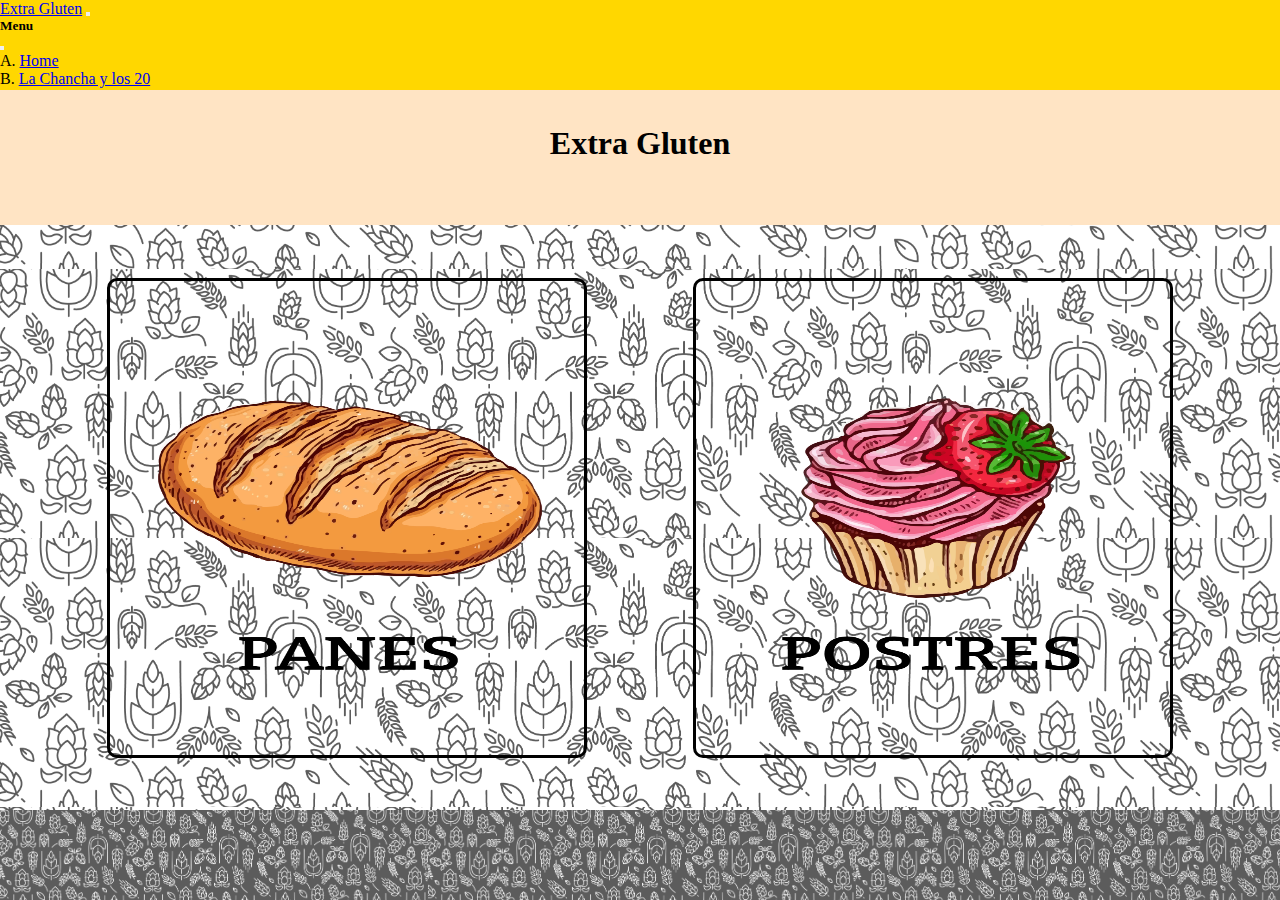
<file: index.html>
<!DOCTYPE html>
<html lang="en">
<head>
    <meta charset="UTF-8">
    <meta name="viewport" content="width=device-width, initial-scale=1.0">
    <title>home extra gluten</title>
    <link href="https://cdn.jsdelivr.net/npm/bootstrap@5.3.1/dist/css/bootstrap.min.css" rel="stylesheet" 
    integrity="sha384-4bw+/aepP/YC94hEpVNVgiZdgIC5+VKNBQNGCHeKRQN+PtmoHDEXuppvnDJzQIu9" crossorigin="anonymous">
    <link rel="shortcut icon" href="assets/icon/favicon.ico" type="image/x-icon">
    <link rel="stylesheet" href="./css/style.css">
</head>
<body>
    <nav class="navbar bg-body-tertiary fixed-top">
        <div class="container-fluid">
          <a class="navbar-brand" href="../index.html">Extra Gluten</a>
          <button class="navbar-toggler" type="button" data-bs-toggle="offcanvas" data-bs-target="#offcanvasNavbar" aria-controls="offcanvasNavbar" aria-label="Toggle navigation">
            <span class="navbar-toggler-icon"></span>
          </button>
          <div class="offcanvas offcanvas-end" tabindex="-1" id="offcanvasNavbar" aria-labelledby="offcanvasNavbarLabel">
            <div class="offcanvas-header">
              <h5 class="offcanvas-title" id="offcanvasNavbarLabel">Menu</h5>
              <button type="button" class="btn-close" data-bs-dismiss="offcanvas" aria-label="Close"></button>
            </div>
            <div class="offcanvas-body">
              <ul class="navbar-nav justify-content-end flex-grow-1 pe-3">
                <li class="nav-item">
                  <a class="nav-link active" aria-current="page" href="../index.html">Home</a>
                </li>
                <li class="nav-item">
                  <a class="nav-link" href="https://www.youtube.com/@LaChanchaylos20">La Chancha y los 20</a>
                </li>
                <li class="nav-item dropdown">
                  <a class="nav-link dropdown-toggle" href="#" role="button" data-bs-toggle="dropdown" aria-expanded="false">
                    Todas las recetas
                  </a>
                  <ul class="dropdown-menu">
                    <li><a class="dropdown-item" href="./pages/grisines.html">Grisines</a></li>
                    <li><a class="dropdown-item" href="./pages/facturas_de_manteca.html">Facturas de manteca</a></li>
                    <li><a class="dropdown-item" href="./pages/pan_de_viena.html">Pan de viena</a></li>
                    <li><a class="dropdown-item" href="./pages/budin_de_limon.html">Budin de limon</a></li>
                    <li><a class="dropdown-item" href="./pages/volcan_de_cholate.html">Volcan de chocolate</a></li>
                    <li><a class="dropdown-item" href="./pages/madalenas.html">Madalenas</a></li>
                  </ul>
                </li>
              </ul>             
            </div>
          </div>
        </div>
      </nav>


  <header><h1>Extra Gluten</h1></header>



    <main>
        <section class="secUno"><a href="./pages/panderia.html"><img src="./assets/img/panes-02.png" alt="link a Panaderia" width="480px" height="480px"></a></section>
        <section class="secDos"><a href="./pages/pasteleria.html"><img src="./assets/img/postres-03.png" alt="link a postres" width="480px" height="480px"></a></section>
    </main>



    <footer></footer>
    <script src="https://cdn.jsdelivr.net/npm/bootstrap@5.3.1/dist/js/bootstrap.bundle.min.js" 
    integrity="sha384-HwwvtgBNo3bZJJLYd8oVXjrBZt8cqVSpeBNS5n7C8IVInixGAoxmnlMuBnhbgrkm" crossorigin="anonymous"></script>
</body>
</html>
</file>
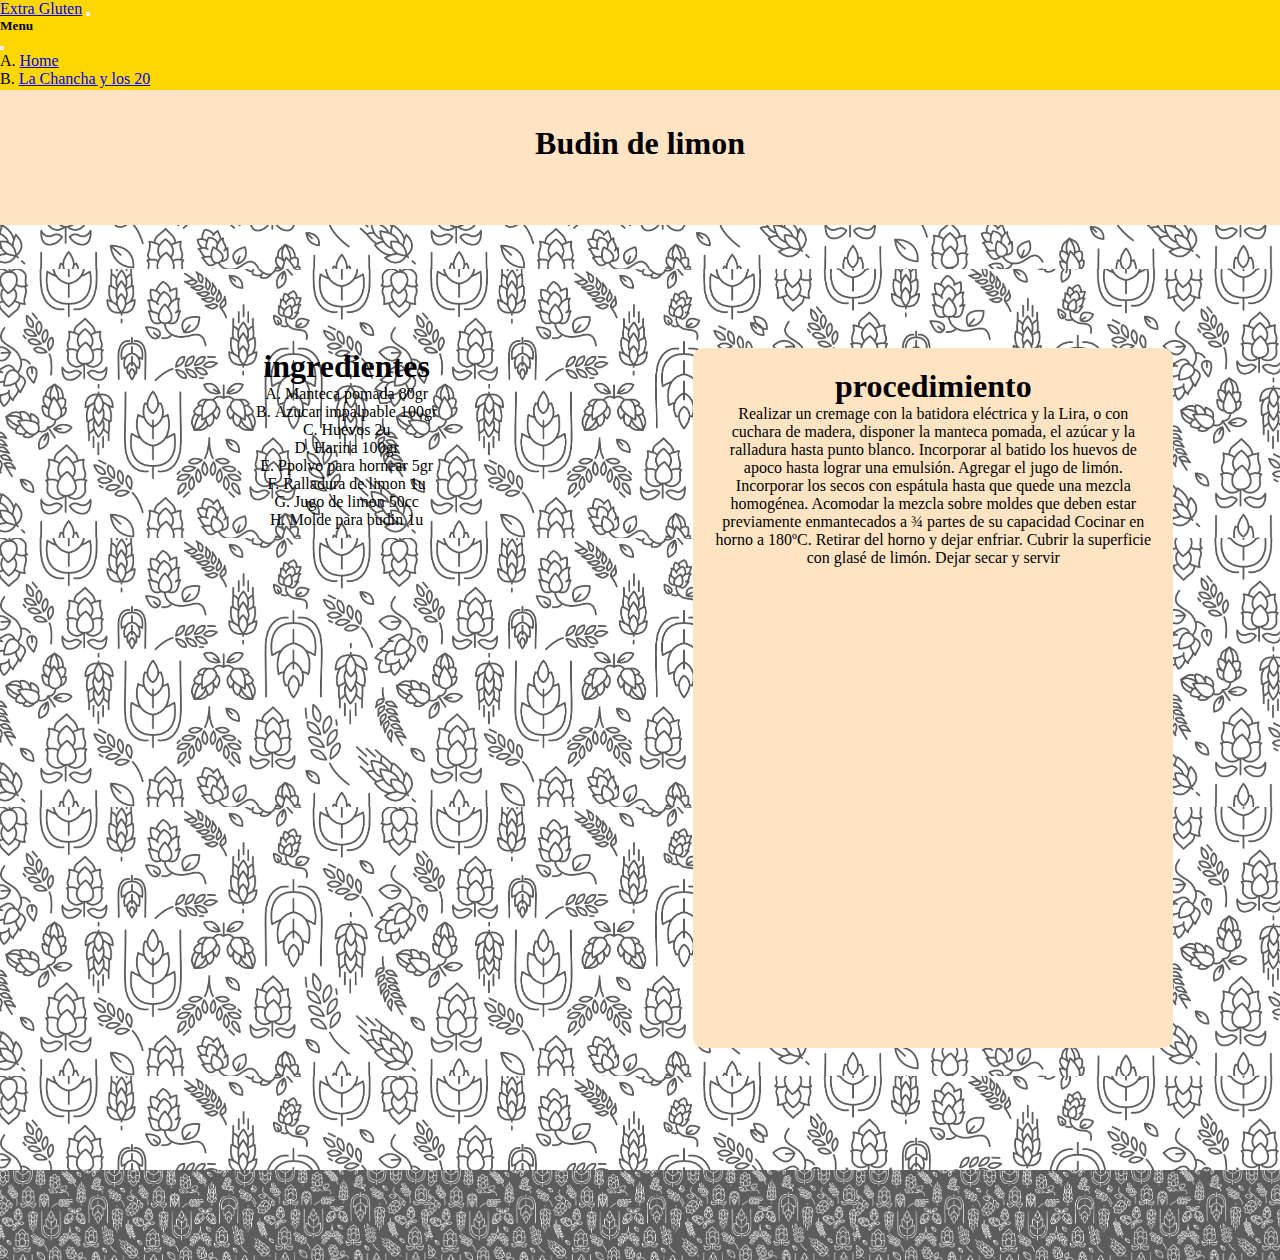
<file: pages/budin_de_limon.html>
<!DOCTYPE html>
<html lang="en">

<head>
    <meta charset="UTF-8">
    <meta name="viewport" content="width=device-width, initial-scale=1.0">
    <title>budin de limon</title>
    <link href="https://cdn.jsdelivr.net/npm/bootstrap@5.3.1/dist/css/bootstrap.min.css" rel="stylesheet"
        integrity="sha384-4bw+/aepP/YC94hEpVNVgiZdgIC5+VKNBQNGCHeKRQN+PtmoHDEXuppvnDJzQIu9" crossorigin="anonymous">
    <link rel="stylesheet" href="../css/style.css">
</head>

<body class="bodyDos">
    <nav class="navbar bg-body-tertiary fixed-top">
        <div class="container-fluid">
            <a class="navbar-brand" href="../index.html">Extra Gluten</a>
            <button class="navbar-toggler" type="button" data-bs-toggle="offcanvas" data-bs-target="#offcanvasNavbar"
                aria-controls="offcanvasNavbar" aria-label="Toggle navigation">
                <span class="navbar-toggler-icon"></span>
            </button>
            <div class="offcanvas offcanvas-end" tabindex="-1" id="offcanvasNavbar"
                aria-labelledby="offcanvasNavbarLabel">
                <div class="offcanvas-header">
                    <h5 class="offcanvas-title" id="offcanvasNavbarLabel">Menu</h5>
                    <button type="button" class="btn-close" data-bs-dismiss="offcanvas" aria-label="Close"></button>
                </div>
                <div class="offcanvas-body">
                    <ul class="navbar-nav justify-content-end flex-grow-1 pe-3">
                        <li class="nav-item">
                            <a class="nav-link active" aria-current="page" href="../index.html">Home</a>
                        </li>
                        <li class="nav-item">
                            <a class="nav-link" href="https://www.youtube.com/@LaChanchaylos20">La Chancha y los 20</a>
                        </li>
                        <li class="nav-item dropdown">
                            <a class="nav-link dropdown-toggle" href="#" role="button" data-bs-toggle="dropdown"
                                aria-expanded="false">
                                Todas las recetas
                            </a>
                            <ul class="dropdown-menu">
                                <li><a class="dropdown-item" href="./grisines.html">Grisines</a></li>
                                <li><a class="dropdown-item" href="./facturas_de_manteca.html">Facturas de manteca</a>
                                </li>
                                <li><a class="dropdown-item" href="./pan_de_viena.html">Pan de viena</a></li>
                                <li><a class="dropdown-item" href="./budin_de_limon.html">Budin de limon</a></li>
                                <li><a class="dropdown-item" href="./volcan_de_cholate.html">Volcan de chocolate</a>
                                </li>
                                <li><a class="dropdown-item" href="./madalenas.html">Madalenas</a></li>
                            </ul>
                        </li>
                    </ul>
                </div>
            </div>
        </div>
    </nav>



    <header>
        <h1>Budin de limon</h1>
    </header>



    <main class="recetas">
        <section class="ingredientes">
            <h1>ingredientes</h1>
            <ul class="list-group">
                <li class="list-group-item d-flex justify-content-between align-items-center">
                    Manteca pomada
                    <span class="badge bg-primary rounded-pill">80gr</span>
                </li>
                <li class="list-group-item d-flex justify-content-between align-items-center">
                    Azucar impalpable
                    <span class="badge bg-primary rounded-pill">100gr</span>
                </li>
                <li class="list-group-item d-flex justify-content-between align-items-center">
                    Huevos
                    <span class="badge bg-primary rounded-pill">2u</span>
                </li>
                <li class="list-group-item d-flex justify-content-between align-items-center">
                    Harina
                    <span class="badge bg-primary rounded-pill">100gr</span>
                </li>
                <li class="list-group-item d-flex justify-content-between align-items-center">
                    Ppolvo para hornear
                    <span class="badge bg-primary rounded-pill">5gr</span>
                </li>
                <li class="list-group-item d-flex justify-content-between align-items-center">
                    Ralladura de limon
                    <span class="badge bg-primary rounded-pill">1u</span>
                </li>
                <li class="list-group-item d-flex justify-content-between align-items-center">
                    Jugo de limon
                    <span class="badge bg-primary rounded-pill">50cc</span>
                </li>
                <li class="list-group-item d-flex justify-content-between align-items-center">
                    Molde para budin
                    <span class="badge bg-primary rounded-pill">1u</span>
                </li>

            </ul>
        </section>






        <section class="procedimiento">
            <h1>procedimiento</h1>
            <p>Realizar un cremage con la batidora eléctrica y la Lira, o con
                cuchara de madera, disponer la manteca pomada, el azúcar y
                la ralladura hasta punto blanco.
                Incorporar al batido los huevos de apoco hasta lograr una
                emulsión.
                Agregar el jugo de limón.
                Incorporar los secos con espátula hasta que quede una mezcla
                homogénea.
                Acomodar la mezcla sobre moldes que deben estar
                previamente enmantecados a ¾ partes de su capacidad
                Cocinar en horno a 180ºC.
                Retirar del horno y dejar enfriar. Cubrir la superficie con glasé de
                limón. Dejar secar y servir</p>



        </section>
    </main>



    <footer></footer>
    <script src="https://cdn.jsdelivr.net/npm/bootstrap@5.3.1/dist/js/bootstrap.bundle.min.js"
        integrity="sha384-HwwvtgBNo3bZJJLYd8oVXjrBZt8cqVSpeBNS5n7C8IVInixGAoxmnlMuBnhbgrkm"
        crossorigin="anonymous"></script>
</body>
</body>

</html>
</file>
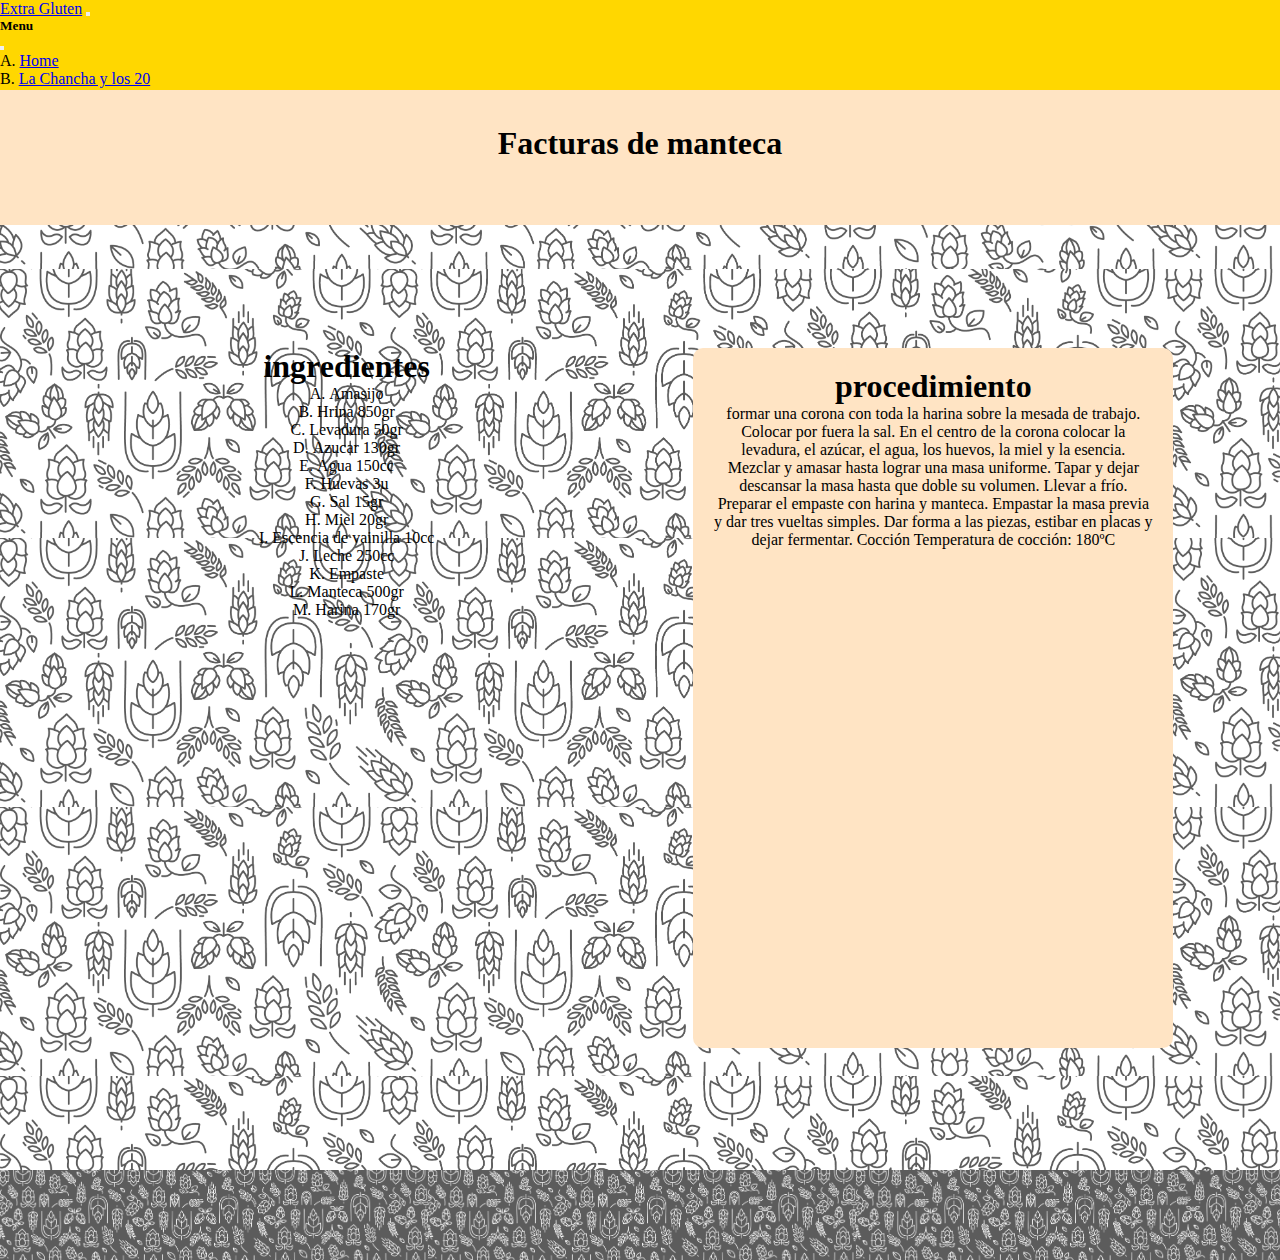
<file: pages/facturas_de_manteca.html>
<!DOCTYPE html>
<html lang="en">

<head>
    <meta charset="UTF-8">
    <meta name="viewport" content="width=device-width, initial-scale=1.0">
    <title>facturas de manteca</title>
    <link href="https://cdn.jsdelivr.net/npm/bootstrap@5.3.1/dist/css/bootstrap.min.css" rel="stylesheet"
        integrity="sha384-4bw+/aepP/YC94hEpVNVgiZdgIC5+VKNBQNGCHeKRQN+PtmoHDEXuppvnDJzQIu9" crossorigin="anonymous">
    <link rel="stylesheet" href="../css/style.css">
</head>

<body class="bodyDos">
    <nav class="navbar bg-body-tertiary fixed-top">
        <div class="container-fluid">
            <a class="navbar-brand" href="../index.html">Extra Gluten</a>
            <button class="navbar-toggler" type="button" data-bs-toggle="offcanvas" data-bs-target="#offcanvasNavbar"
                aria-controls="offcanvasNavbar" aria-label="Toggle navigation">
                <span class="navbar-toggler-icon"></span>
            </button>
            <div class="offcanvas offcanvas-end" tabindex="-1" id="offcanvasNavbar"
                aria-labelledby="offcanvasNavbarLabel">
                <div class="offcanvas-header">
                    <h5 class="offcanvas-title" id="offcanvasNavbarLabel">Menu</h5>
                    <button type="button" class="btn-close" data-bs-dismiss="offcanvas" aria-label="Close"></button>
                </div>
                <div class="offcanvas-body">
                    <ul class="navbar-nav justify-content-end flex-grow-1 pe-3">
                        <li class="nav-item">
                            <a class="nav-link active" aria-current="page" href="../index.html">Home</a>
                        </li>
                        <li class="nav-item">
                            <a class="nav-link" href="https://www.youtube.com/@LaChanchaylos20">La Chancha y los 20</a>
                        </li>
                        <li class="nav-item dropdown">
                            <a class="nav-link dropdown-toggle" href="#" role="button" data-bs-toggle="dropdown"
                                aria-expanded="false">
                                Todas las recetas
                            </a>
                            <ul class="dropdown-menu">
                                <li><a class="dropdown-item" href="./grisines.html">Grisines</a></li>
                                <li><a class="dropdown-item" href="./facturas_de_manteca.html">Facturas de manteca</a>
                                </li>
                                <li><a class="dropdown-item" href="./pan_de_viena.html">Pan de viena</a></li>
                                <li><a class="dropdown-item" href="./budin_de_limon.html">Budin de limon</a></li>
                                <li><a class="dropdown-item" href="./volcan_de_cholate.html">Volcan de chocolate</a>
                                </li>
                                <li><a class="dropdown-item" href="./madalenas.html">Madalenas</a></li>
                            </ul>
                        </li>
                    </ul>
                </div>
            </div>
        </div>
    </nav>



    <header>
        <h1>Facturas de manteca</h1>
    </header>



    <main class="recetas">
        <section class="ingredientes">
            <h1>ingredientes</h1>
            <ul class="list-group">
                <li class="list-group-item list-group-item-info">Amasijo</li>

                </li>
                <li class="list-group-item d-flex justify-content-between align-items-center">
                    Hrina
                    <span class="badge bg-primary rounded-pill">850gr</span>
                </li>
                <li class="list-group-item d-flex justify-content-between align-items-center">
                    Levadura
                    <span class="badge bg-primary rounded-pill">50gr</span>
                </li>
                <li class="list-group-item d-flex justify-content-between align-items-center">
                    Azucar
                    <span class="badge bg-primary rounded-pill">130gr</span>
                </li>
                <li class="list-group-item d-flex justify-content-between align-items-center">
                    Agua
                    <span class="badge bg-primary rounded-pill">150cc</span>
                </li>
                <li class="list-group-item d-flex justify-content-between align-items-center">
                    Huevas
                    <span class="badge bg-primary rounded-pill">3u</span>
                </li>
                <li class="list-group-item d-flex justify-content-between align-items-center">
                    Sal
                    <span class="badge bg-primary rounded-pill">15gr</span>
                </li>
                <li class="list-group-item d-flex justify-content-between align-items-center">
                    Miel
                    <span class="badge bg-primary rounded-pill">20gr</span>
                </li>
                <li class="list-group-item d-flex justify-content-between align-items-center">
                    Escencia de vainilla
                    <span class="badge bg-primary rounded-pill">10cc</span>
                </li>
                <li class="list-group-item d-flex justify-content-between align-items-center">
                    Leche
                    <span class="badge bg-primary rounded-pill">250cc</span>
                </li>
                <li class="list-group-item list-group-item-info">Empaste</li>

                <li class="list-group-item d-flex justify-content-between align-items-center">
                    Manteca
                    <span class="badge bg-primary rounded-pill">500gr</span>
                </li>
                <li class="list-group-item d-flex justify-content-between align-items-center">
                    Harina
                    <span class="badge bg-primary rounded-pill">170gr</span>
                </li>


            </ul>


        </section>





        <section class="procedimiento">
            <h1>procedimiento</h1>
            <p>formar una corona con toda la harina sobre la
                mesada de trabajo. Colocar por fuera la sal.
                En el centro de la corona colocar la levadura, el
                azúcar, el agua, los huevos, la miel y la esencia.
                Mezclar y amasar hasta lograr una masa uniforme.
                Tapar y dejar descansar la masa hasta que doble
                su volumen. Llevar a frío.
                Preparar el empaste con harina y manteca.
                Empastar la masa previa y dar tres vueltas simples.
                Dar forma a las piezas, estibar en placas y dejar
                fermentar.
                Cocción
                Temperatura de cocción: 180ºC</p>



        </section>
    </main>



    <footer></footer>
    <script src="https://cdn.jsdelivr.net/npm/bootstrap@5.3.1/dist/js/bootstrap.bundle.min.js"
        integrity="sha384-HwwvtgBNo3bZJJLYd8oVXjrBZt8cqVSpeBNS5n7C8IVInixGAoxmnlMuBnhbgrkm"
        crossorigin="anonymous"></script>
</body>
</body>

</html>
</file>
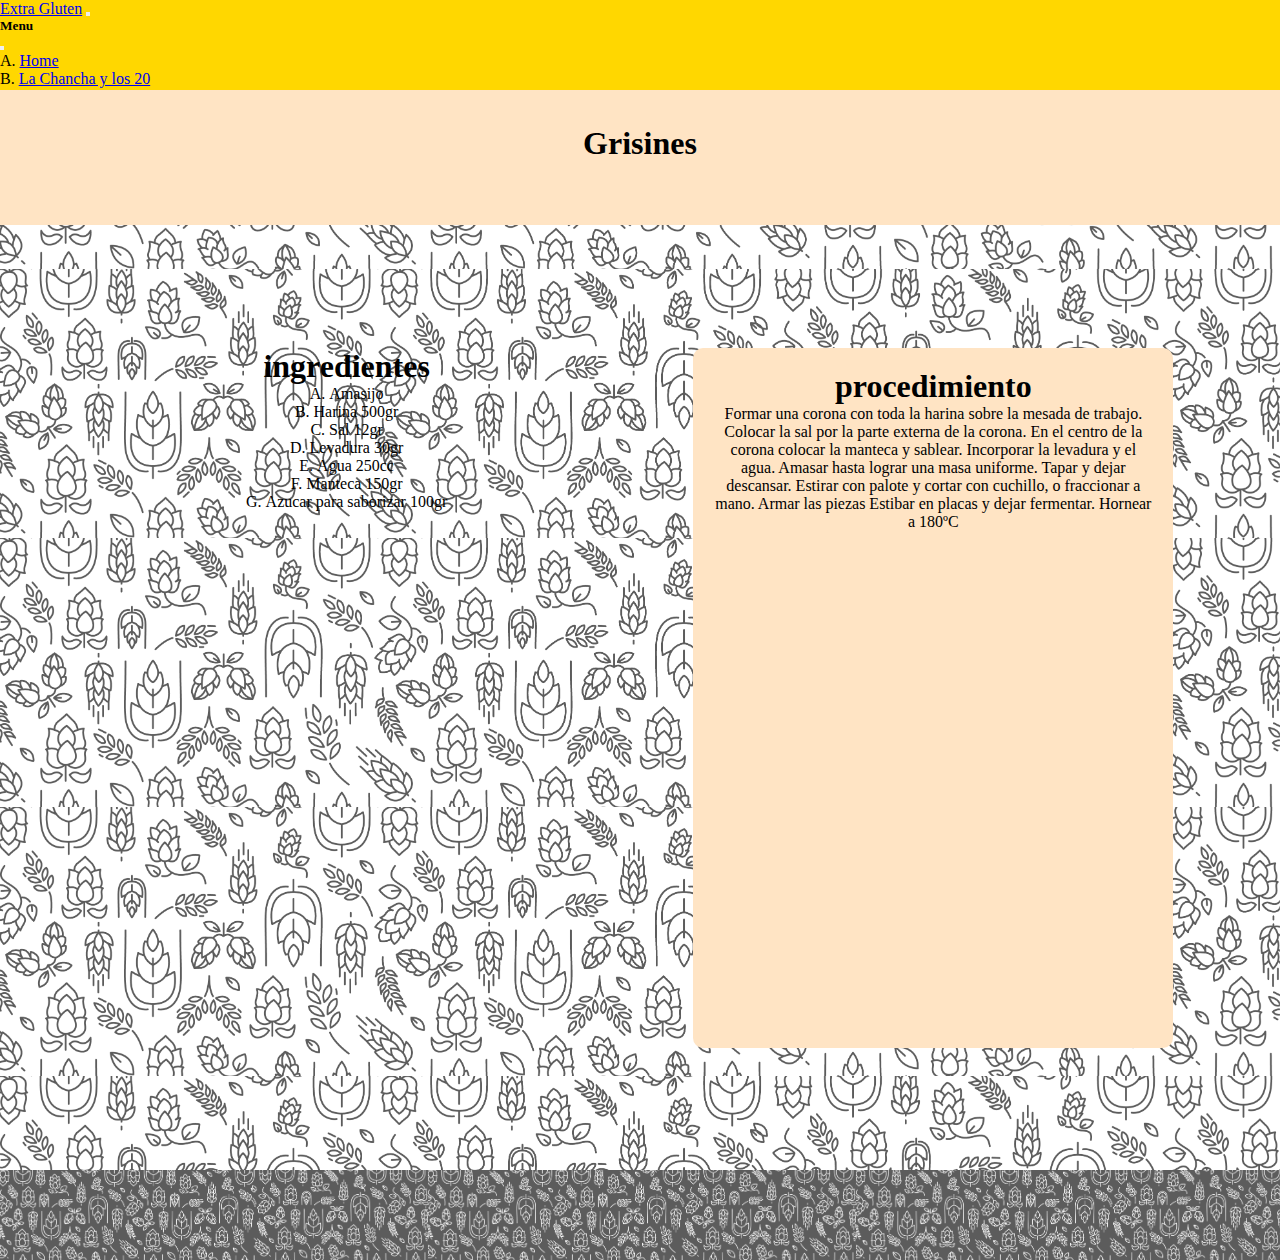
<file: pages/grisines.html>
<!DOCTYPE html>
<html lang="en">

<head>
    <meta charset="UTF-8">
    <meta name="viewport" content="width=device-width, initial-scale=1.0">
    <title>grisines</title>
    <link href="https://cdn.jsdelivr.net/npm/bootstrap@5.3.1/dist/css/bootstrap.min.css" rel="stylesheet"
        integrity="sha384-4bw+/aepP/YC94hEpVNVgiZdgIC5+VKNBQNGCHeKRQN+PtmoHDEXuppvnDJzQIu9" crossorigin="anonymous">
    <link rel="stylesheet" href="../css/style.css">
</head>

<body class="bodyDos">
    <nav class="navbar bg-body-tertiary fixed-top">
        <div class="container-fluid">
            <a class="navbar-brand" href="../index.html">Extra Gluten</a>
            <button class="navbar-toggler" type="button" data-bs-toggle="offcanvas" data-bs-target="#offcanvasNavbar"
                aria-controls="offcanvasNavbar" aria-label="Toggle navigation">
                <span class="navbar-toggler-icon"></span>
            </button>
            <div class="offcanvas offcanvas-end" tabindex="-1" id="offcanvasNavbar"
                aria-labelledby="offcanvasNavbarLabel">
                <div class="offcanvas-header">
                    <h5 class="offcanvas-title" id="offcanvasNavbarLabel">Menu</h5>
                    <button type="button" class="btn-close" data-bs-dismiss="offcanvas" aria-label="Close"></button>
                </div>
                <div class="offcanvas-body">
                    <ul class="navbar-nav justify-content-end flex-grow-1 pe-3">
                        <li class="nav-item">
                            <a class="nav-link active" aria-current="page" href="../index.html">Home</a>
                        </li>
                        <li class="nav-item">
                            <a class="nav-link" href="https://www.youtube.com/@LaChanchaylos20">La Chancha y los 20</a>
                        </li>
                        <li class="nav-item dropdown">
                            <a class="nav-link dropdown-toggle" href="#" role="button" data-bs-toggle="dropdown"
                                aria-expanded="false">
                                Todas las recetas
                            </a>
                            <ul class="dropdown-menu">
                                <li><a class="dropdown-item" href="./grisines.html">Grisines</a></li>
                                <li><a class="dropdown-item" href="./facturas_de_manteca.html">Facturas de manteca</a>
                                </li>
                                <li><a class="dropdown-item" href="./pan_de_viena.html">Pan de viena</a></li>
                                <li><a class="dropdown-item" href="./budin_de_limon.html">Budin de limon</a></li>
                                <li><a class="dropdown-item" href="./volcan_de_cholate.html">Volcan de chocolate</a>
                                </li>
                                <li><a class="dropdown-item" href="./madalenas.html">Madalenas</a></li>
                            </ul>
                        </li>
                    </ul>
                </div>
            </div>
        </div>
    </nav>



    <header>
        <h1>Grisines</h1>
    </header>



    <main class="recetas">
        <section class="ingredientes">
            <h1>ingredientes</h1>
            <ul class="list-group">
                <li class="list-group-item list-group-item-info">Amasijo</li>


                </li>
                <li class="list-group-item d-flex justify-content-between align-items-center">
                    Harina
                    <span class="badge bg-primary rounded-pill">500gr</span>
                </li>
                <li class="list-group-item d-flex justify-content-between align-items-center">
                    Sal
                    <span class="badge bg-primary rounded-pill">12gr</span>
                </li>
                <li class="list-group-item d-flex justify-content-between align-items-center">
                    Levadura
                    <span class="badge bg-primary rounded-pill">30gr</span>
                </li>
                <li class="list-group-item d-flex justify-content-between align-items-center">
                    Agua
                    <span class="badge bg-primary rounded-pill">250cc</span>
                </li>
                <li class="list-group-item d-flex justify-content-between align-items-center">
                    Manteca
                    <span class="badge bg-primary rounded-pill">150gr</span>
                </li>
                <li class="list-group-item d-flex justify-content-between align-items-center">
                    Azucar para saborizar
                    <span class="badge bg-primary rounded-pill">100gr</span>
                </li>
            </ul>


        </section>



        <section class="procedimiento">
            <h1>procedimiento</h1>
            <p>Formar una corona con toda la harina sobre la
                mesada de trabajo.
                Colocar la sal por la parte externa de la corona.
                En el centro de la corona colocar la manteca y
                sablear. Incorporar la levadura y el agua.
                Amasar hasta lograr una masa uniforme.
                Tapar y dejar descansar.
                Estirar con palote y cortar con cuchillo, o fraccionar
                a mano. Armar las piezas
                Estibar en placas y dejar fermentar.
                Hornear a 180ºC

            </p>



        </section>
    </main>



    <footer></footer>
    <script src="https://cdn.jsdelivr.net/npm/bootstrap@5.3.1/dist/js/bootstrap.bundle.min.js"
        integrity="sha384-HwwvtgBNo3bZJJLYd8oVXjrBZt8cqVSpeBNS5n7C8IVInixGAoxmnlMuBnhbgrkm"
        crossorigin="anonymous"></script>
</body>
</body>

</html>
</file>
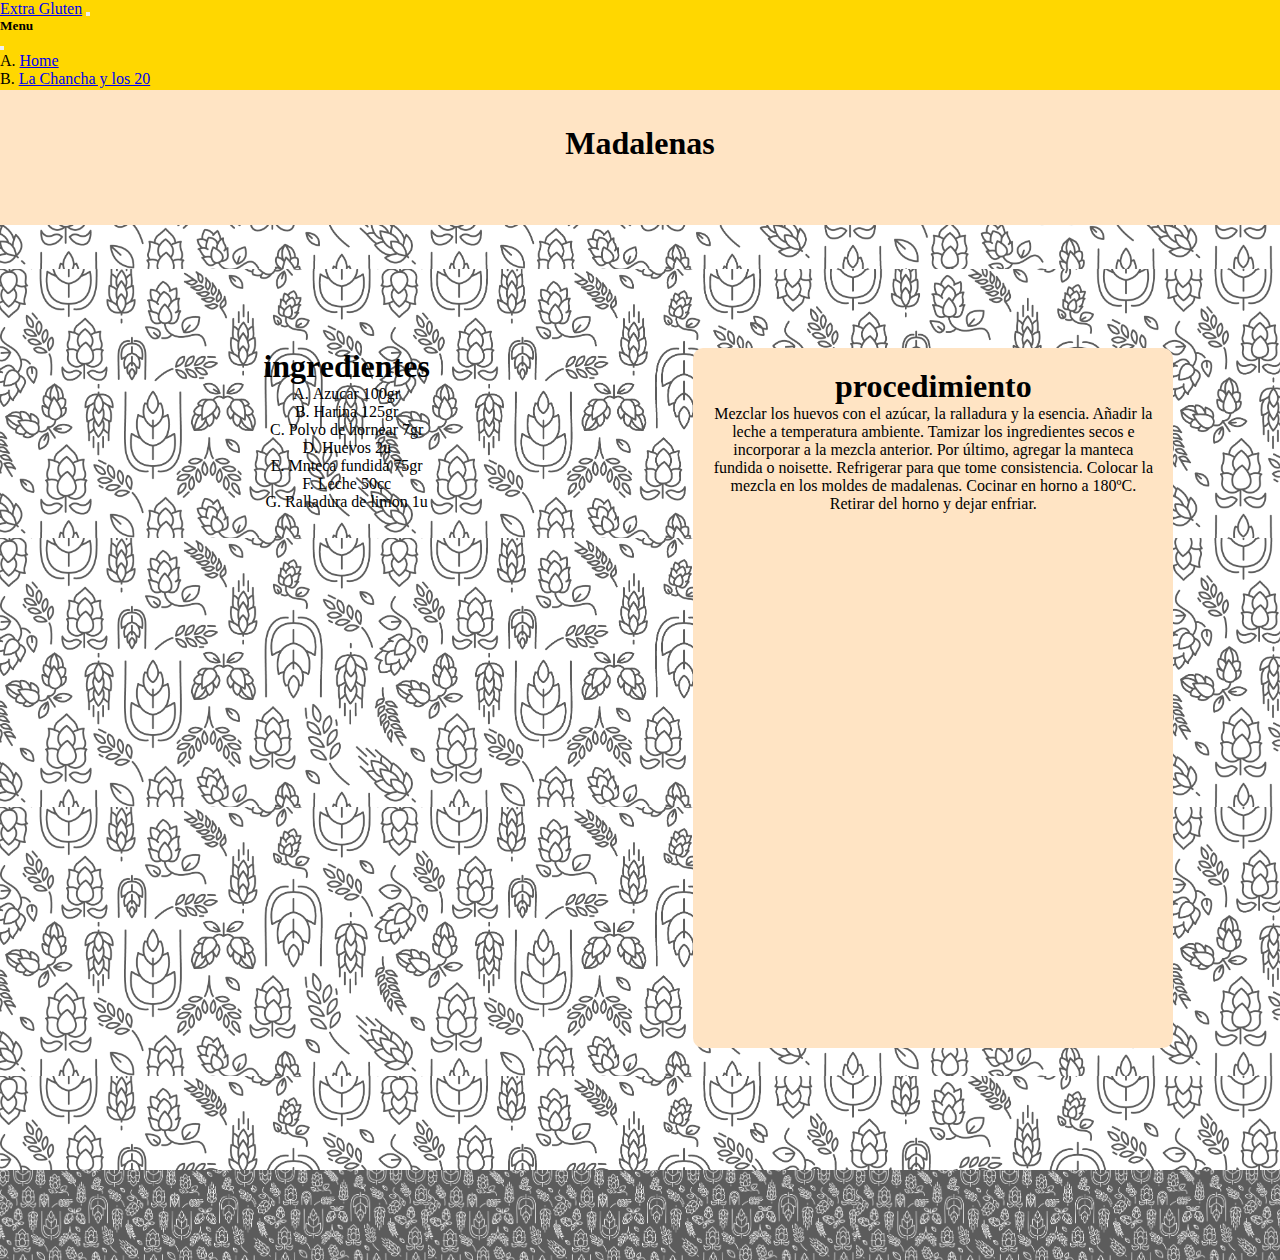
<file: pages/madalenas.html>
<!DOCTYPE html>
<html lang="en">

<head>
    <meta charset="UTF-8">
    <meta name="viewport" content="width=device-width, initial-scale=1.0">
    <title>madalenas</title>
    <link href="https://cdn.jsdelivr.net/npm/bootstrap@5.3.1/dist/css/bootstrap.min.css" rel="stylesheet"
        integrity="sha384-4bw+/aepP/YC94hEpVNVgiZdgIC5+VKNBQNGCHeKRQN+PtmoHDEXuppvnDJzQIu9" crossorigin="anonymous">
    <link rel="stylesheet" href="../css/style.css">
</head>

<body class="bodyDos">
    <nav class="navbar bg-body-tertiary fixed-top">
        <div class="container-fluid">
            <a class="navbar-brand" href="../index.html">Extra Gluten</a>
            <button class="navbar-toggler" type="button" data-bs-toggle="offcanvas" data-bs-target="#offcanvasNavbar"
                aria-controls="offcanvasNavbar" aria-label="Toggle navigation">
                <span class="navbar-toggler-icon"></span>
            </button>
            <div class="offcanvas offcanvas-end" tabindex="-1" id="offcanvasNavbar"
                aria-labelledby="offcanvasNavbarLabel">
                <div class="offcanvas-header">
                    <h5 class="offcanvas-title" id="offcanvasNavbarLabel">Menu</h5>
                    <button type="button" class="btn-close" data-bs-dismiss="offcanvas" aria-label="Close"></button>
                </div>
                <div class="offcanvas-body">
                    <ul class="navbar-nav justify-content-end flex-grow-1 pe-3">
                        <li class="nav-item">
                            <a class="nav-link active" aria-current="page" href="../index.html">Home</a>
                        </li>
                        <li class="nav-item">
                            <a class="nav-link" href="https://www.youtube.com/@LaChanchaylos20">La Chancha y los 20</a>
                        </li>
                        <li class="nav-item dropdown">
                            <a class="nav-link dropdown-toggle" href="#" role="button" data-bs-toggle="dropdown"
                                aria-expanded="false">
                                Todas las recetas
                            </a>
                            <ul class="dropdown-menu">
                                <li><a class="dropdown-item" href="./grisines.html">Grisines</a></li>
                                <li><a class="dropdown-item" href="./facturas_de_manteca.html">Facturas de manteca</a>
                                </li>
                                <li><a class="dropdown-item" href="./pan_de_viena.html">Pan de viena</a></li>
                                <li><a class="dropdown-item" href="./budin_de_limon.html">Budin de limon</a></li>
                                <li><a class="dropdown-item" href="./volcan_de_cholate.html">Volcan de chocolate</a>
                                </li>
                                <li><a class="dropdown-item" href="./madalenas.html">Madalenas</a></li>
                            </ul>
                        </li>
                    </ul>
                </div>
            </div>
        </div>
    </nav>



    <header>
        <h1>Madalenas</h1>
    </header>



    <main class="recetas">
        <section class="ingredientes">
            <h1>ingredientes</h1>
            <ul class="list-group">
                <li class="list-group-item d-flex justify-content-between align-items-center">
                    Azucar
                    <span class="badge bg-primary rounded-pill">100gr</span>
                </li>
                <li class="list-group-item d-flex justify-content-between align-items-center">
                    Harina
                    <span class="badge bg-primary rounded-pill">125gr</span>
                </li>
                <li class="list-group-item d-flex justify-content-between align-items-center">
                    Polvo de hornear
                    <span class="badge bg-primary rounded-pill">7gr</span>
                </li>
                <li class="list-group-item d-flex justify-content-between align-items-center">
                    Huevos
                    <span class="badge bg-primary rounded-pill">2u</span>
                </li>
                <li class="list-group-item d-flex justify-content-between align-items-center">
                    Mnteca fundida
                    <span class="badge bg-primary rounded-pill">75gr</span>
                </li>
                <li class="list-group-item d-flex justify-content-between align-items-center">
                    Leche
                    <span class="badge bg-primary rounded-pill">50cc</span>
                </li>
                <li class="list-group-item d-flex justify-content-between align-items-center">
                    Ralladura de limon
                    <span class="badge bg-primary rounded-pill">1u</span>
                </li>

            </ul>


        </section>





        <section class="procedimiento">
            <h1>procedimiento</h1>
            <p>Mezclar los huevos con el azúcar, la ralladura y la esencia. Añadir la
                leche a temperatura ambiente.
                Tamizar los ingredientes secos e incorporar a la mezcla anterior. Por
                último, agregar la manteca fundida o noisette.
                Refrigerar para que tome consistencia.
                Colocar la mezcla en los moldes de madalenas.
                Cocinar en horno a 180ºC.
                Retirar del horno y dejar enfriar.</p>



        </section>
    </main>



    <footer></footer>
    <script src="https://cdn.jsdelivr.net/npm/bootstrap@5.3.1/dist/js/bootstrap.bundle.min.js"
        integrity="sha384-HwwvtgBNo3bZJJLYd8oVXjrBZt8cqVSpeBNS5n7C8IVInixGAoxmnlMuBnhbgrkm"
        crossorigin="anonymous"></script>
</body>
</body>

</html>
</file>
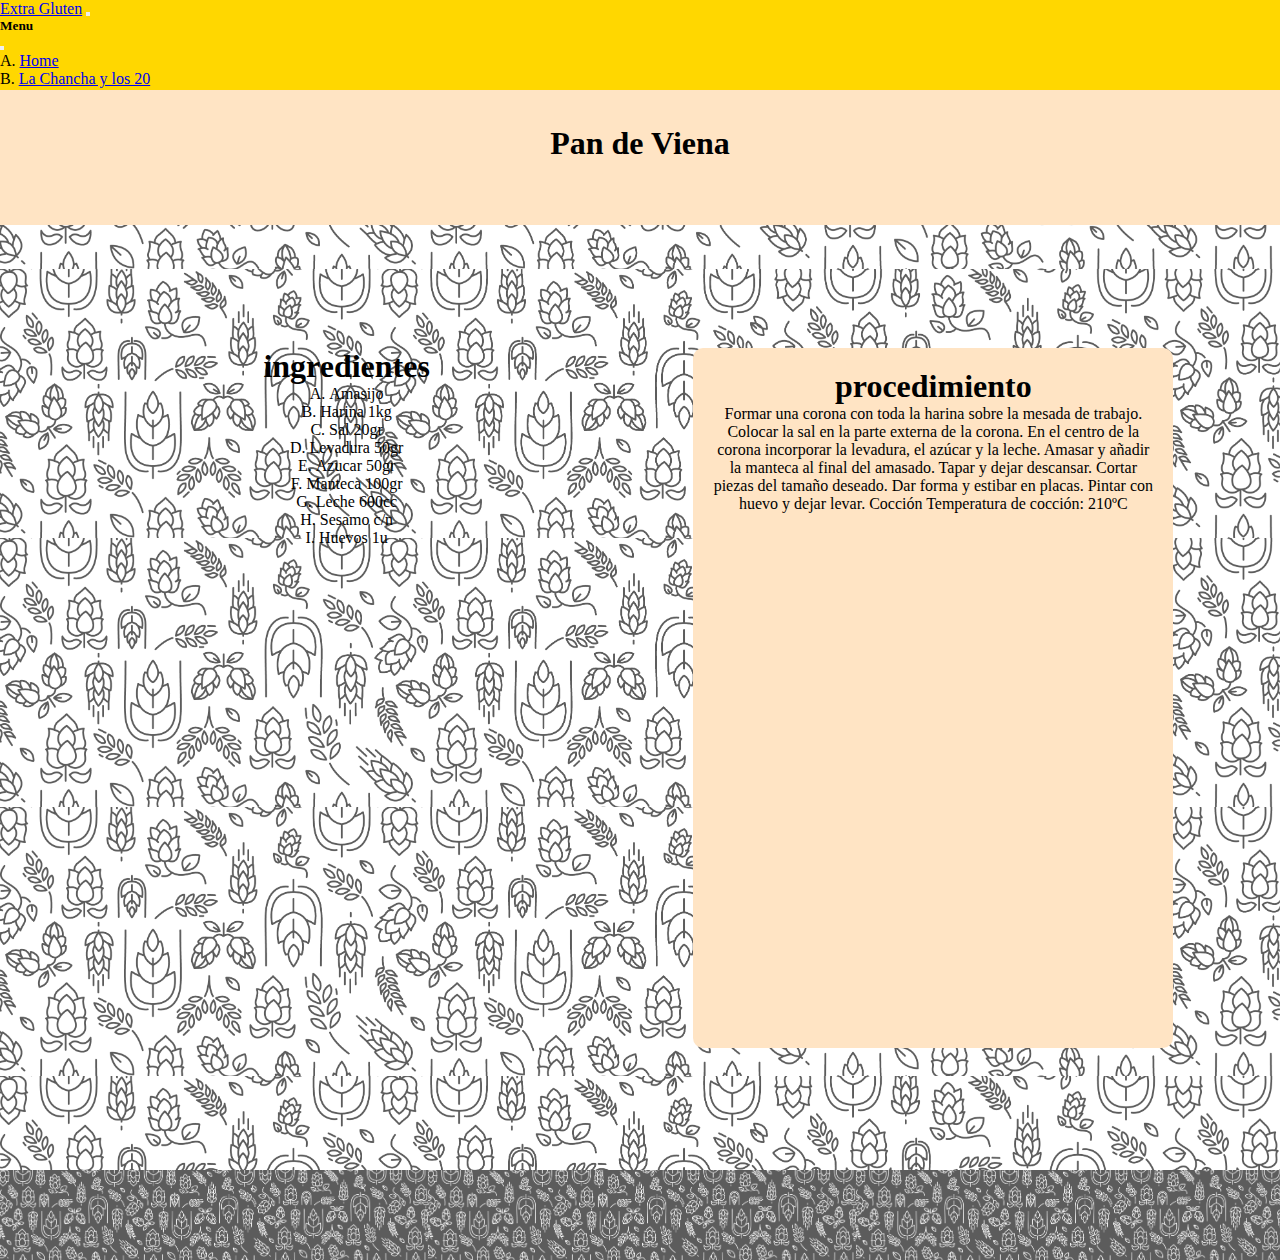
<file: pages/pan_de_viena.html>
<!DOCTYPE html>
<html lang="en">

<head>
    <meta charset="UTF-8">
    <meta name="viewport" content="width=device-width, initial-scale=1.0">
    <title>pan de viena</title>
    <link href="https://cdn.jsdelivr.net/npm/bootstrap@5.3.1/dist/css/bootstrap.min.css" rel="stylesheet"
        integrity="sha384-4bw+/aepP/YC94hEpVNVgiZdgIC5+VKNBQNGCHeKRQN+PtmoHDEXuppvnDJzQIu9" crossorigin="anonymous">
    <link rel="stylesheet" href="../css/style.css">
</head>

<body class="bodyDos">
    <nav class="navbar bg-body-tertiary fixed-top">
        <div class="container-fluid">
            <a class="navbar-brand" href="../index.html">Extra Gluten</a>
            <button class="navbar-toggler" type="button" data-bs-toggle="offcanvas" data-bs-target="#offcanvasNavbar"
                aria-controls="offcanvasNavbar" aria-label="Toggle navigation">
                <span class="navbar-toggler-icon"></span>
            </button>
            <div class="offcanvas offcanvas-end" tabindex="-1" id="offcanvasNavbar"
                aria-labelledby="offcanvasNavbarLabel">
                <div class="offcanvas-header">
                    <h5 class="offcanvas-title" id="offcanvasNavbarLabel">Menu</h5>
                    <button type="button" class="btn-close" data-bs-dismiss="offcanvas" aria-label="Close"></button>
                </div>
                <div class="offcanvas-body">
                    <ul class="navbar-nav justify-content-end flex-grow-1 pe-3">
                        <li class="nav-item">
                            <a class="nav-link active" aria-current="page" href="../index.html">Home</a>
                        </li>
                        <li class="nav-item">
                            <a class="nav-link" href="https://www.youtube.com/@LaChanchaylos20">La Chancha y los 20</a>
                        </li>
                        <li class="nav-item dropdown">
                            <a class="nav-link dropdown-toggle" href="#" role="button" data-bs-toggle="dropdown"
                                aria-expanded="false">
                                Todas las recetas
                            </a>
                            <ul class="dropdown-menu">
                                <li><a class="dropdown-item" href="./grisines.html">Grisines</a></li>
                                <li><a class="dropdown-item" href="./facturas_de_manteca.html">Facturas de manteca</a>
                                </li>
                                <li><a class="dropdown-item" href="./pan_de_viena.html">Pan de viena</a></li>
                                <li><a class="dropdown-item" href="./budin_de_limon.html">Budin de limon</a></li>
                                <li><a class="dropdown-item" href="./volcan_de_cholate.html">Volcan de chocolate</a>
                                </li>
                                <li><a class="dropdown-item" href="./madalenas.html">Madalenas</a></li>
                            </ul>
                        </li>
                    </ul>
                </div>
            </div>
        </div>
    </nav>



    <header>
        <h1>Pan de Viena</h1>
    </header>



    <main class="recetas">
        <section class="ingredientes">
            <h1>ingredientes</h1>
            <ul class="list-group">
                <li class="list-group-item list-group-item-info">Amasijo</li>
                </li>
                <li class="list-group-item d-flex justify-content-between align-items-center">
                    Harina
                    <span class="badge bg-primary rounded-pill">1kg</span>
                </li>
                <li class="list-group-item d-flex justify-content-between align-items-center">
                    Sal
                    <span class="badge bg-primary rounded-pill">20gr</span>
                </li>
                <li class="list-group-item d-flex justify-content-between align-items-center">
                    Levadura
                    <span class="badge bg-primary rounded-pill">50gr</span>
                </li>
                <li class="list-group-item d-flex justify-content-between align-items-center">
                    Azucar
                    <span class="badge bg-primary rounded-pill">50gr</span>
                </li>
                <li class="list-group-item d-flex justify-content-between align-items-center">
                    Manteca
                    <span class="badge bg-primary rounded-pill">100gr</span>
                </li>
                <li class="list-group-item d-flex justify-content-between align-items-center">
                    Leche
                    <span class="badge bg-primary rounded-pill">600cc</span>
                </li>
                <li class="list-group-item d-flex justify-content-between align-items-center">
                    Sesamo
                    <span class="badge bg-primary rounded-pill">c/n</span>
                </li>
                <li class="list-group-item d-flex justify-content-between align-items-center">
                    Huevos
                    <span class="badge bg-primary rounded-pill">1u</span>
                </li>
            </ul>


        </section>






        <section class="procedimiento">
            <h1>procedimiento</h1>
            <p>Formar una corona con toda la harina sobre la
                mesada de trabajo.
                Colocar la sal en la parte externa de la corona.
                En el centro de la corona incorporar la levadura, el
                azúcar y la leche. Amasar y añadir la manteca al
                final del amasado.
                Tapar y dejar descansar.
                Cortar piezas del tamaño deseado.
                Dar forma y estibar en placas. Pintar con huevo y
                dejar levar.
                Cocción
                Temperatura de cocción: 210ºC</p>




        </section>
    </main>



    <footer></footer>
    <script src="https://cdn.jsdelivr.net/npm/bootstrap@5.3.1/dist/js/bootstrap.bundle.min.js"
        integrity="sha384-HwwvtgBNo3bZJJLYd8oVXjrBZt8cqVSpeBNS5n7C8IVInixGAoxmnlMuBnhbgrkm"
        crossorigin="anonymous"></script>
</body>
</body>

</html>
</file>
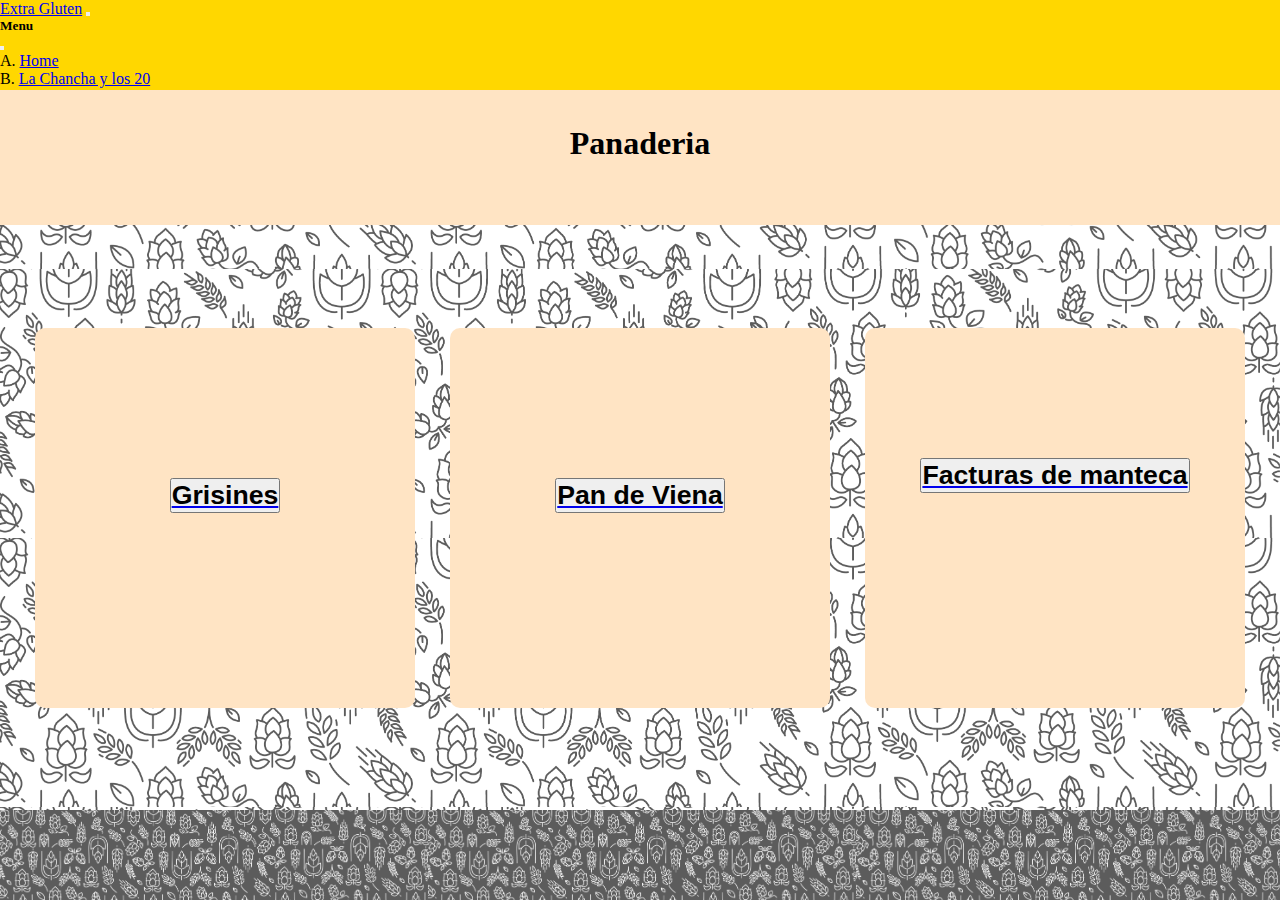
<file: pages/panderia.html>
<!DOCTYPE html>
<html lang="en">

<head>
    <meta charset="UTF-8">
    <meta name="viewport" content="width=device-width, initial-scale=1.0">
    <title>panaderia</title>
    <link href="https://cdn.jsdelivr.net/npm/bootstrap@5.3.1/dist/css/bootstrap.min.css" rel="stylesheet"
        integrity="sha384-4bw+/aepP/YC94hEpVNVgiZdgIC5+VKNBQNGCHeKRQN+PtmoHDEXuppvnDJzQIu9" crossorigin="anonymous">
    <link rel="stylesheet" href="../css/style.css">
</head>

<body class="bodyTres">
    <nav class="navbar bg-body-tertiary fixed-top">
        <div class="container-fluid">
            <a class="navbar-brand" href="../index.html">Extra Gluten</a>
            <button class="navbar-toggler" type="button" data-bs-toggle="offcanvas" data-bs-target="#offcanvasNavbar"
                aria-controls="offcanvasNavbar" aria-label="Toggle navigation">
                <span class="navbar-toggler-icon"></span>
            </button>
            <div class="offcanvas offcanvas-end" tabindex="-1" id="offcanvasNavbar"
                aria-labelledby="offcanvasNavbarLabel">
                <div class="offcanvas-header">
                    <h5 class="offcanvas-title" id="offcanvasNavbarLabel">Menu</h5>
                    <button type="button" class="btn-close" data-bs-dismiss="offcanvas" aria-label="Close"></button>
                </div>
                <div class="offcanvas-body">
                    <ul class="navbar-nav justify-content-end flex-grow-1 pe-3">
                        <li class="nav-item">
                            <a class="nav-link active" aria-current="page" href="../index.html">Home</a>
                        </li>
                        <li class="nav-item">
                            <a class="nav-link" href="https://www.youtube.com/@LaChanchaylos20">La Chancha y los 20</a>
                        </li>
                        <li class="nav-item dropdown">
                            <a class="nav-link dropdown-toggle" href="#" role="button" data-bs-toggle="dropdown"
                                aria-expanded="false">
                                Todas las recetas
                            </a>
                            <ul class="dropdown-menu">
                                <li><a class="dropdown-item" href="./grisines.html">Grisines</a></li>
                                <li><a class="dropdown-item" href="./facturas_de_manteca.html">Facturas de manteca</a>
                                </li>
                                <li><a class="dropdown-item" href="./pan_de_viena.html">Pan de viena</a></li>
                                <li><a class="dropdown-item" href="./budin_de_limon.html">Budin de limon</a></li>
                                <li><a class="dropdown-item" href="./volcan_de_cholate.html">Volcan de chocolate</a>
                                </li>
                                <li><a class="dropdown-item" href="./madalenas.html">Madalenas</a></li>
                            </ul>
                        </li>
                    </ul>
                </div>
            </div>
        </div>
    </nav>



    <header>
        <h1>Panaderia</h1>
    </header>



    <main class="recetaPrincipal">
        <div class="divUno"><a class="text-decoration-none" href="./grisines.html"><button type="button"
                    class="btn btn-outline-success">
                    <h1>Grisines</h1>
                </button></a></div>
        <div class="divDos"><a class="text-decoration-none" href="./pan_de_viena.html"><button type="button"
                    class="btn btn-outline-success">
                    <h1>Pan de Viena</h1>
                </button></a></div>
        <div class="divTres"><a class="text-decoration-none" href="./facturas_de_manteca.html"><button type="button"
                    class="btn btn-outline-success">
                    <h1>Facturas de manteca</h1>
                </button></a></div>

    </main>



    <footer></footer>
    <script src="https://cdn.jsdelivr.net/npm/bootstrap@5.3.1/dist/js/bootstrap.bundle.min.js"
        integrity="sha384-HwwvtgBNo3bZJJLYd8oVXjrBZt8cqVSpeBNS5n7C8IVInixGAoxmnlMuBnhbgrkm" crossorigin="anonymous"></script



</body>
</html>
</file>
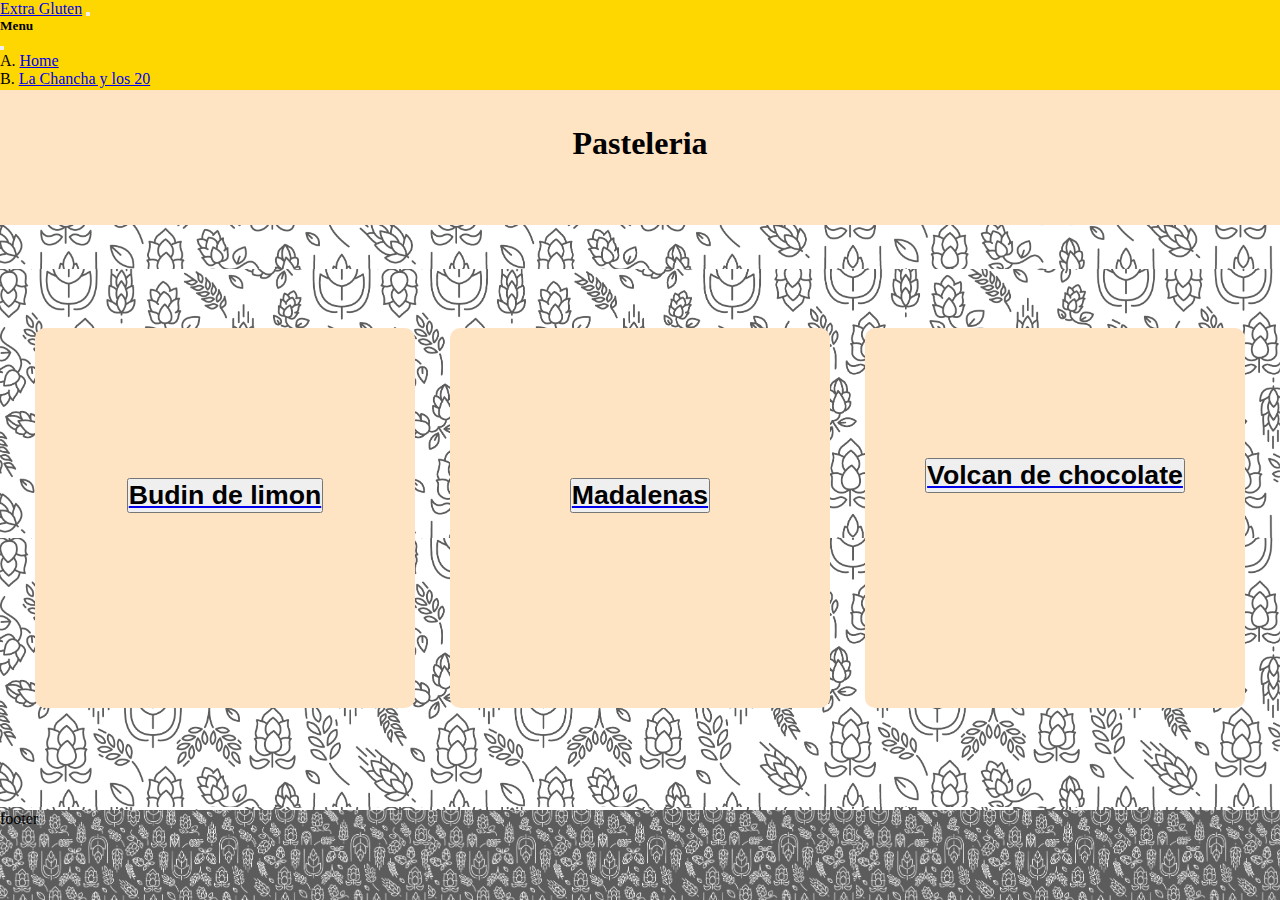
<file: pages/pasteleria.html>
<!DOCTYPE html>
<html lang="en">

<head>
    <meta charset="UTF-8">
    <meta name="viewport" content="width=device-width, initial-scale=1.0">
    <title>pastelaria</title>
    <link href="https://cdn.jsdelivr.net/npm/bootstrap@5.3.1/dist/css/bootstrap.min.css" rel="stylesheet"
        integrity="sha384-4bw+/aepP/YC94hEpVNVgiZdgIC5+VKNBQNGCHeKRQN+PtmoHDEXuppvnDJzQIu9" crossorigin="anonymous">
    <link rel="stylesheet" href="../css/style.css">
</head>

<body class="bodyTres">
    <nav class="navbar bg-body-tertiary fixed-top">
        <div class="container-fluid">
            <a class="navbar-brand" href="../index.html">Extra Gluten</a>
            <button class="navbar-toggler" type="button" data-bs-toggle="offcanvas" data-bs-target="#offcanvasNavbar"
                aria-controls="offcanvasNavbar" aria-label="Toggle navigation">
                <span class="navbar-toggler-icon"></span>
            </button>
            <div class="offcanvas offcanvas-end" tabindex="-1" id="offcanvasNavbar"
                aria-labelledby="offcanvasNavbarLabel">
                <div class="offcanvas-header">
                    <h5 class="offcanvas-title" id="offcanvasNavbarLabel">Menu</h5>
                    <button type="button" class="btn-close" data-bs-dismiss="offcanvas" aria-label="Close"></button>
                </div>
                <div class="offcanvas-body">
                    <ul class="navbar-nav justify-content-end flex-grow-1 pe-3">
                        <li class="nav-item">
                            <a class="nav-link active" aria-current="page" href="../index.html">Home</a>
                        </li>
                        <li class="nav-item">
                            <a class="nav-link" href="https://www.youtube.com/@LaChanchaylos20">La Chancha y los 20</a>
                        </li>
                        <li class="nav-item dropdown">
                            <a class="nav-link dropdown-toggle" href="#" role="button" data-bs-toggle="dropdown"
                                aria-expanded="false">
                                Todas las recetas
                            </a>
                            <ul class="dropdown-menu">
                                <li><a class="dropdown-item" href="./grisines.html">Grisines</a></li>
                                <li><a class="dropdown-item" href="./facturas_de_manteca.html">Facturas de manteca</a>
                                </li>
                                <li><a class="dropdown-item" href="./pan_de_viena.html">Pan de viena</a></li>
                                <li><a class="dropdown-item" href="./budin_de_limon.html">Budin de limon</a></li>
                                <li><a class="dropdown-item" href="./volcan_de_cholate.html">Volcan de chocolate</a>
                                </li>
                                <li><a class="dropdown-item" href="./madalenas.html">Madalenas</a></li>
                            </ul>
                        </li>
                    </ul>
                </div>
            </div>
        </div>
    </nav>



    <header>
        <h1>Pasteleria</h1>
    </header>




    <main class="recetaPrincipal">
        <div class="divUno"><a class="text-decoration-none" href="./budin_de_limon.html"><button type="button"
                    class="btn btn-outline-success">
                    <h1>Budin de limon</h1>
                </button></a></div>
        <div class="divDos"><a class="text-decoration-none" href="./madalenas.html"><button type="button"
                    class="btn btn-outline-success">
                    <h1>Madalenas</h1>
                </button></a></div>
        <div class="divTres"><a class="text-decoration-none" href="./volcan_de_cholate.html"><button type="button"
                    class="btn btn-outline-success">
                    <h1>Volcan de chocolate</h1>
                </button></a></div>

    </main>



    <footer>footer</footer>
    <script src="https://cdn.jsdelivr.net/npm/bootstrap@5.3.1/dist/js/bootstrap.bundle.min.js"
        integrity="sha384-HwwvtgBNo3bZJJLYd8oVXjrBZt8cqVSpeBNS5n7C8IVInixGAoxmnlMuBnhbgrkm" crossorigin="anonymous"></script



 </body>
</html>
</file>
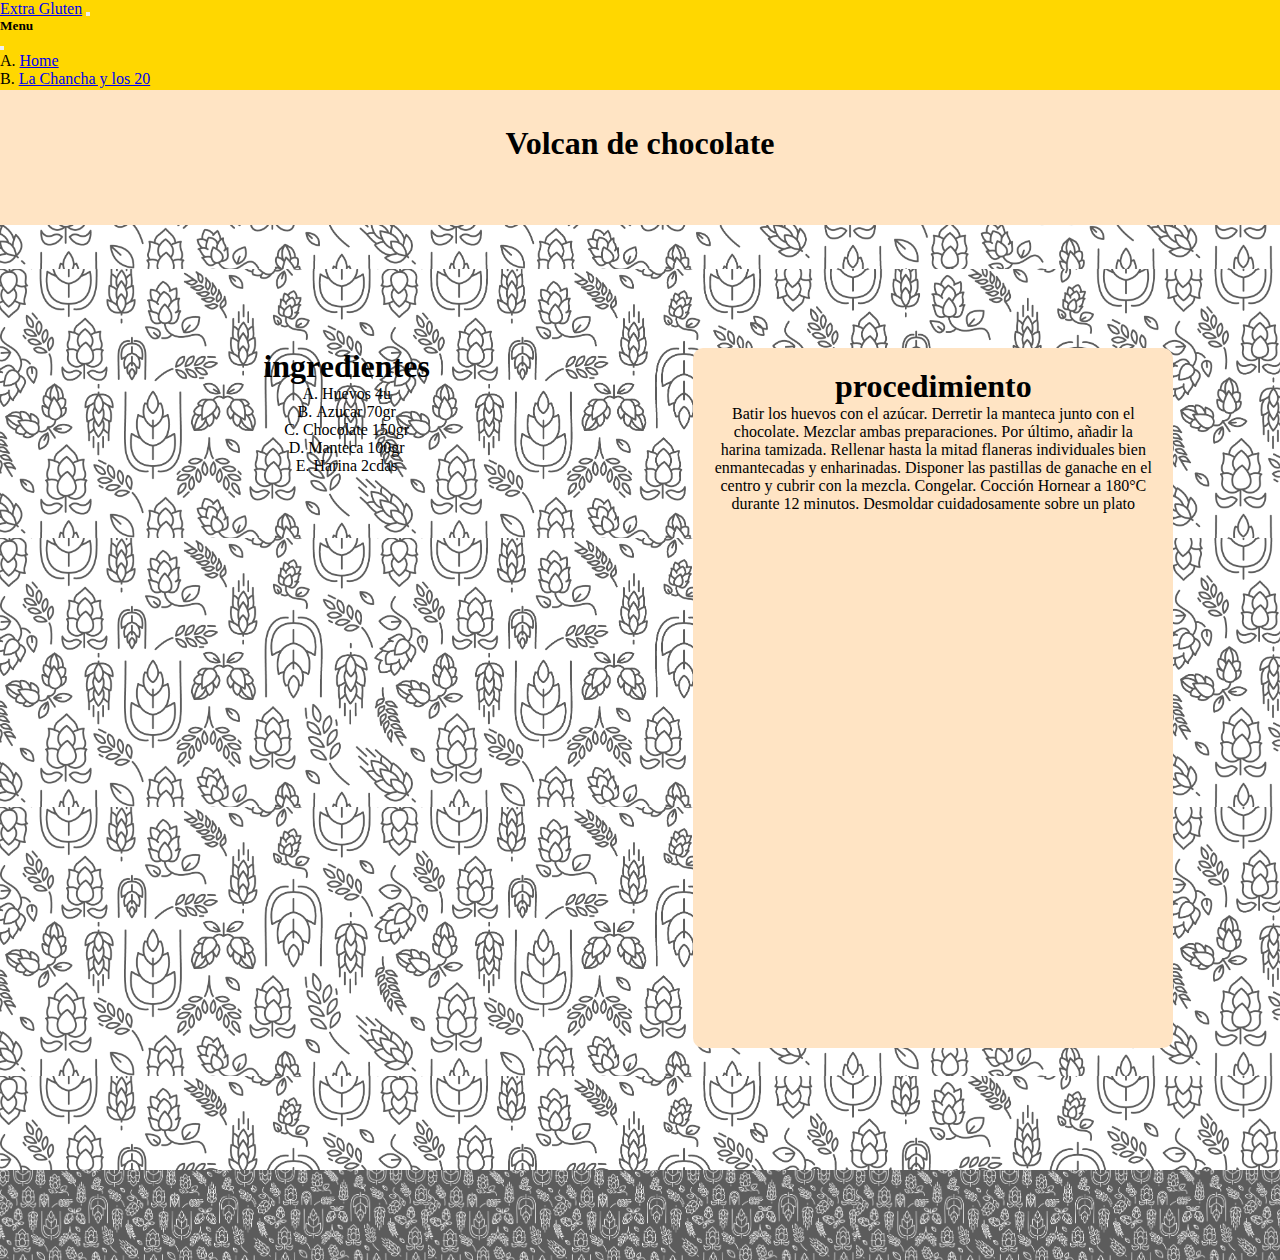
<file: pages/volcan_de_cholate.html>
<!DOCTYPE html>
<html lang="en">

<head>
    <meta charset="UTF-8">
    <meta name="viewport" content="width=device-width, initial-scale=1.0">
    <title>volcan de chocolate</title>
    <link href="https://cdn.jsdelivr.net/npm/bootstrap@5.3.1/dist/css/bootstrap.min.css" rel="stylesheet"
        integrity="sha384-4bw+/aepP/YC94hEpVNVgiZdgIC5+VKNBQNGCHeKRQN+PtmoHDEXuppvnDJzQIu9" crossorigin="anonymous">
    <link rel="stylesheet" href="../css/style.css">
</head>

<body class="bodyDos">
    <nav class="navbar bg-body-tertiary fixed-top">
        <div class="container-fluid">
            <a class="navbar-brand" href="../index.html">Extra Gluten</a>
            <button class="navbar-toggler" type="button" data-bs-toggle="offcanvas" data-bs-target="#offcanvasNavbar"
                aria-controls="offcanvasNavbar" aria-label="Toggle navigation">
                <span class="navbar-toggler-icon"></span>
            </button>
            <div class="offcanvas offcanvas-end" tabindex="-1" id="offcanvasNavbar"
                aria-labelledby="offcanvasNavbarLabel">
                <div class="offcanvas-header">
                    <h5 class="offcanvas-title" id="offcanvasNavbarLabel">Menu</h5>
                    <button type="button" class="btn-close" data-bs-dismiss="offcanvas" aria-label="Close"></button>
                </div>
                <div class="offcanvas-body">
                    <ul class="navbar-nav justify-content-end flex-grow-1 pe-3">
                        <li class="nav-item">
                            <a class="nav-link active" aria-current="page" href="../index.html">Home</a>
                        </li>
                        <li class="nav-item">
                            <a class="nav-link" href="https://www.youtube.com/@LaChanchaylos20">La Chancha y los 20</a>
                        </li>
                        <li class="nav-item dropdown">
                            <a class="nav-link dropdown-toggle" href="#" role="button" data-bs-toggle="dropdown"
                                aria-expanded="false">
                                Todas las recetas
                            </a>
                            <ul class="dropdown-menu">
                                <li><a class="dropdown-item" href="./grisines.html">Grisines</a></li>
                                <li><a class="dropdown-item" href="./facturas_de_manteca.html">Facturas de manteca</a>
                                </li>
                                <li><a class="dropdown-item" href="./pan_de_viena.html">Pan de viena</a></li>
                                <li><a class="dropdown-item" href="./budin_de_limon.html">Budin de limon</a></li>
                                <li><a class="dropdown-item" href="./volcan_de_cholate.html">Volcan de chocolate</a>
                                </li>
                                <li><a class="dropdown-item" href="./madalenas.html">Madalenas</a></li>
                            </ul>
                        </li>
                    </ul>
                </div>
            </div>
        </div>
    </nav>



    <header>
        <h1>Volcan de chocolate</h1>
    </header>



    <main class="recetas">
        <section class="ingredientes">
            <h1>ingredientes</h1>
            <ul class="list-group">
                <li class="list-group-item d-flex justify-content-between align-items-center">
                    Huevos
                    <span class="badge bg-primary rounded-pill">4u</span>
                </li>
                <li class="list-group-item d-flex justify-content-between align-items-center">
                    Azucar
                    <span class="badge bg-primary rounded-pill">70gr</span>
                </li>
                <li class="list-group-item d-flex justify-content-between align-items-center">
                    Chocolate
                    <span class="badge bg-primary rounded-pill">150gr</span>
                </li>
                <li class="list-group-item d-flex justify-content-between align-items-center">
                    Manteca
                    <span class="badge bg-primary rounded-pill">100gr</span>
                </li>
                <li class="list-group-item d-flex justify-content-between align-items-center">
                    Harina
                    <span class="badge bg-primary rounded-pill">2cdas</span>
                </li>
            </ul>

        </section>






        <section class="procedimiento">
            <h1>procedimiento</h1>
            <p>Batir los huevos con el azúcar. Derretir la manteca junto con el
                chocolate.
                Mezclar ambas preparaciones. Por último, añadir la harina tamizada.
                Rellenar hasta la mitad flaneras individuales bien enmantecadas y
                enharinadas. Disponer las pastillas de ganache en el centro y cubrir con
                la mezcla. Congelar.
                Cocción
                Hornear a 180°C durante 12 minutos.
                Desmoldar cuidadosamente sobre un plato</p>




        </section>
    </main>



    <footer></footer>
    <script src="https://cdn.jsdelivr.net/npm/bootstrap@5.3.1/dist/js/bootstrap.bundle.min.js"
        integrity="sha384-HwwvtgBNo3bZJJLYd8oVXjrBZt8cqVSpeBNS5n7C8IVInixGAoxmnlMuBnhbgrkm"
        crossorigin="anonymous"></script>
</body>
</body>

</html>
</file>
<file: css/style.css>
* {
    margin: 0;
    padding: 0;
    box-sizing: border-box;



}

body {
    height: 100vh;
    display: grid;
    grid-template-columns: 100vw;
    grid-template-rows: 10vh 15vh 65vh 10vh;
    grid-template-areas:
        "nav"
        "header"
        "main"
        "footer";
    background-image: url(../assets/img/FOOTER\ BLANCO-05.png);
    background-size: contain;



}


.bodyDos {
    height: 140vh;
    width: 100%;
    display: grid;
    grid-template-columns: 100%;
    grid-template-rows: 10vh 15vh 105vh 10vh;
    grid-template-areas:
        "nav"
        "header"
        "main"
        "footer";
    background-image: url(../assets/img/FOOTER\ BLANCO-05.png);
    background-size: contain;


}

.bodyTres {
    height: 100vh;
    width: 100%;
    display: grid;
    grid-template-columns: 100%;
    grid-template-rows: 10vh 15vh 65vh 10vh;
    grid-template-areas:
        "nav"
        "header"
        "main"
        "footer";
    background-image: url(../assets/img/FOOTER\ BLANCO-05.png);
    background-size: contain;
}

nav {
    background-color: gold;

}

header {
    grid-area: header;
    background-color: bisque;

}

header h1 {
    display: flex;
    flex-direction: row;
    justify-content: space-around;
    margin-top: 35px;


}

main {
    grid-area: main;
    display: grid;
    grid-template-columns: auto 480px auto 480px auto;
    grid-template-rows: 480px;
    grid-template-areas:
        ". secuno . secdos .";
    margin-top: auto;
    margin-bottom: auto;

}

.secUno {
    grid-area: secuno;
    border: solid black;
    border-radius: 10px;


}

.secDos {
    grid-area: secdos;
    border: solid black;
    border-radius: 10px;

}

footer {
    grid-area: footer;
    background-image: url(../assets/img/FOOTER\ GRIS-06.png);
    background-size: contain;

}

.recetaPrincipal {
    display: grid;

    grid-template-columns: auto 380px auto 380px auto 380px auto;
    grid-template-rows: 380px;
    grid-template-areas:
        ". divuno . divdos . divtres .";
    margin-top: auto;
    margin-bottom: auto;

}

.divUno {
    grid-area: divuno;
    background-color: bisque;
    border-radius: 10px;
}

.divDos {
    grid-area: divdos;
    background-color: bisque;
    border-radius: 10px;
}

.divTres {
    grid-area: divtres;
    background-color: bisque;
    border-radius: 10px;
}

.divUno a button {
    display: flex;
    flex-direction: row;
    justify-content: space-around;
    margin-bottom: auto;
    margin-top: 150px;
    margin-left: auto;
    margin-right: auto;
}

.divDos a button {
    display: flex;
    flex-direction: row;
    justify-content: space-around;
    margin-bottom: auto;
    margin-top: 150px;
    margin-left: auto;
    margin-right: auto;
}

.divTres a button {
    display: flex;
    flex-direction: row;
    justify-content: space-around;
    margin-bottom: auto;
    margin-top: 130px;
    margin-left: auto;
    margin-right: auto;
}

.recetas {
    display: grid;

    grid-template-columns: auto 480px auto 480px auto;
    grid-template-rows: 700px;
    grid-template-areas:
        ". ingredientes . procedimiento .";
    margin-top: auto;
    margin-bottom: auto;

}

.ingredientes {
    grid-area: ingredientes;
    ;
    text-align: center;

}

.procedimiento {
    grid-area: procedimiento;
    background-color: bisque;
    text-align: center;
    padding: 20px;
    border-radius: 10px;

}

ul {
    list-style-type: upper-alpha;
    list-style-position: inside;
}




@media (max-width: 1200px) {
    main {

        grid-template-columns: auto 420px 2vw 420px auto;
        grid-template-rows: 420px;
        grid-template-areas:
            ". secuno . secdos .";
        margin-top: auto;
        margin-bottom: auto;
    }

    .recetaPrincipal {


        grid-template-columns: auto 300px auto 300px auto 300px auto;
        grid-template-rows: 300px;
        grid-template-areas:
            ". divuno . divdos . divtres .";

    }

}

@media (max-width: 1024px) {
    .bodyTres {
        height: 164vh;


        grid-template-rows: 10vh 15vh 129vh 10vh;
    }


    main {

        grid-template-columns: auto 320px auto 320px auto;
        grid-template-rows: 320px;
        grid-template-areas:
            ". secuno . secdos .";
        margin-top: auto;
        margin-bottom: auto;
    }


    .recetaPrincipal {
        height: 129vh;
        grid-template-columns: auto 300px auto;
        grid-template-rows: auto 300px auto 300px auto 300px auto;
        grid-template-areas:
            ". . ."
            ". divuno ."
            ". . ."
            ". divdos."
            ". . ."
            ". divtres ."
            ". . .";

    }

    .recetas {
        grid-template-columns: auto 480px auto;
        grid-template-rows: auto 700px 10vh 700px auto;
        grid-template-areas:
            ". . ."
            ". ingredientes ."
            ". . ."
            ". procedimiento."
            ". . .";

    }

    .bodyDos {
        height: 245vh;
        grid-template-rows: 10vh 15vh 215vh 10vh;
    }

}

@media (max-width: 768px) {

    body {
        height: 164vh;


        grid-template-rows: 10vh 15vh 129vh 10vh;
    }


    main {
        height: 129vh;
        grid-template-columns: auto 420px auto;
        grid-template-rows: auto 420px auto 420px auto;
        grid-template-areas:

            ". . ."
            ". secuno ."
            ". . ."
            ". secdos ."
            ". . ."




    }

    .bodyDos {
        height: 245vh;
        grid-template-rows: 10vh 15vh 215vh 10vh;
    }

    .recetas {
        height: 215vh;
    }





}

@media (max-width: 600px) {

    .recetas {
        height: 215vh;
        grid-template-columns: auto 480px auto;
        grid-template-rows: auto 700px auto 700px auto;
        grid-template-areas:
            ". . ."
            ". ingredientes ."
            ". . ."
            ". procedimiento."
            ". . .";

    }

    .bodyDos {
        height: 245vh;
        grid-template-rows: 10vh 15vh 215vh 10vh;
    }

}

@media (max-width: 480px) {

    body {
        height: 134vh;


        grid-template-rows: 10vh 15vh 99vh 10vh;
    }


    main {
        height: 99vh;
        grid-template-columns: auto 300px auto;
        grid-template-rows: auto 300px auto 300px auto;
        grid-template-areas:

            ". . ."
            ". secuno ."
            ". . ."
            ". secdos ."
            ". . ."

    }

    .recetas {
        height: 215vh;
        grid-template-columns: auto 420px auto;
        grid-template-rows: auto 700px auto 700px auto;
        grid-template-areas:
            ". . ."
            ". ingredientes ."
            ". . ."
            ". procedimiento."
            ". . .";

    }

    .bodyDos {
        height: 245vh;
        grid-template-rows: 10vh 15vh 215vh 10vh;
    }

}

@media (max-width: 320px) {

    body {
        height: 104vh;
        grid-template-rows: 10vh 15vh 69vh 10vh;
    }

    main {
        height: 69vh;
        grid-template-columns: auto 240px auto;
        grid-template-rows: auto 240px auto 240px auto;
        grid-template-areas:

            ". . ."
            ". secuno ."
            ". . ."
            ". secdos ."
            ". . ."

    }

    .recetaPrincipal {
        height: 129vh;
        grid-template-columns: auto 240px auto;
        grid-template-rows: auto 240px auto 240px auto 240px auto;
        grid-template-areas:
            ". . ."
            ". divuno ."
            ". . ."
            ". divdos."
            ". . ."
            ". divtres ."
            ". . .";
    }

    .recetas {
        height: 215vh;
        grid-template-columns: auto 240px auto;
        grid-template-rows: auto 700px auto 700px auto;
        grid-template-areas:
            ". . ."
            ". ingredientes ."
            ". . ."
            ". procedimiento."
            ". . .";

    }

    .bodyDos {
        height: 245vh;
        grid-template-rows: 10vh 15vh 215vh 10vh;
    }

}
</file>
